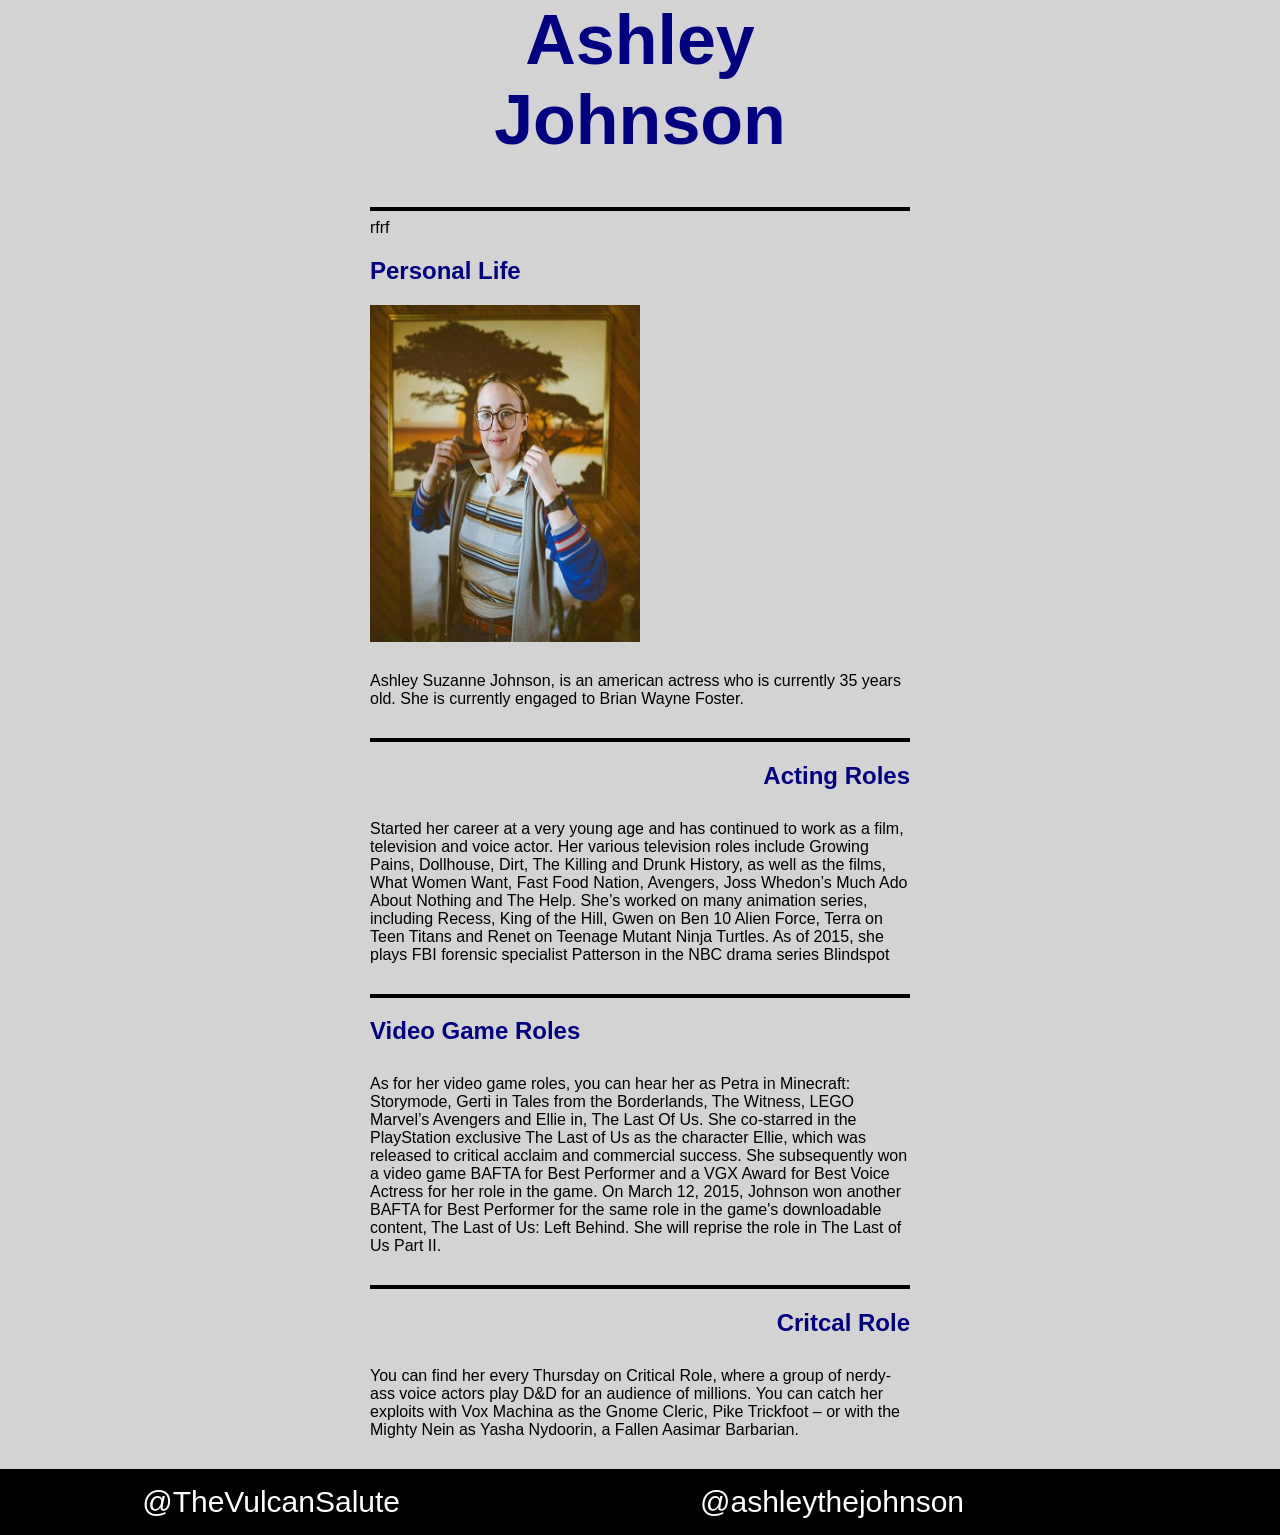
<file: untitled folder/Ashley Johnson.html>
<!DOCtype>

<html>


<head>
  <title> Ashley Johnson </title>
  <link href="https://fonts.googleapis.com/css?family=Signika" rel="stylesheet">
  <link rel="stylesheet" type="text/css" href="StyleSheet.css">
</head>

<h1> Ashley Johnson </h1>
    <hr></hr>

rfrf
<body>
  <div id="part1">
    <h2 class="LeftH"> Personal Life </h2>

        <div=class"slides">
           <head>
          <meta name="viewport" content="width=device-width, initial-scale=1">
          <style>
          * {box-sizing: border-box;}
          body {font-family: Verdana, sans-serif;}
          .mySlides {display: none;}
          img {vertical-align: middle;}

          /* Slideshow container */
          .slideshow-container {
            max-width: 1000px;
            position: relative;
            margin: 0px !i
          }

          .active {
            background-color: #717171;
          }

          /* Fading animation */
          .fade {
            -webkit-animation-name: fade;
            -webkit-animation-duration: 1.5s;
            animation-name: fade;
            animation-duration: 1.5s;
          }

          @-webkit-keyframes fade {
            from {opacity: .4}
            to {opacity: 1}
          }

          @keyframes fade {
            from {opacity: .4}
            to {opacity: 1}
          }

          /* On smaller screens, decrease text size */
          @media only screen and (max-width: 300px) {
            .text {font-size: 11px}
          }
          </style>
          </head>
          <body>
          <div class="slideshow-container">

          <div class="mySlides fade">
            <img src="AJ1.jpg" style="width:50%">
          </div>

          <div class="mySlides fade">
            <img src="AJ2.jpg" style="width:50%">
          </div>

          <div class="mySlides fade">
            <img src="AJ3.jpg" style="width:50%">
          </div>




          </div>


          <div style="text-align:center">
            <span class="dot"></span>
            <span class="dot"></span>
            <span class="dot"></span>
          </div>

          <script>
          var slideIndex = 0;
          showSlides();

          function showSlides() {
            var i;
            var slides = document.getElementsByClassName("mySlides");
            var dots = document.getElementsByClassName("dot");
            for (i = 0; i < slides.length; i++) {
              slides[i].style.display = "none";
            }
            slideIndex++;
            if (slideIndex > slides.length) {slideIndex = 1}
            for (i = 0; i < dots.length; i++) {
              dots[i].className = dots[i].className.replace(" active", "");
            }
            slides[slideIndex-1].style.display = "block";
            dots[slideIndex-1].className += " active";
            setTimeout(showSlides, 2000); // Change image every 2 seconds
          }
          </script>

          </body>
        </div>

    <p>
    Ashley Suzanne Johnson, is an american actress who is currently 35 years old. She is currently engaged to Brian Wayne Foster.
  </p>
    <hr></hr>

  </div>

  <div id="part2">
    <h2> Acting Roles </h2>

      <p>
      Started her career at a very young age and has continued to work as a film, television and voice actor. Her various television roles include Growing Pains, Dollhouse, Dirt, The Killing and Drunk History, as well as the films, What Women Want, Fast Food Nation, Avengers, Joss Whedon’s Much Ado About Nothing and The Help.
      She’s worked on many animation series, including Recess, King of the Hill, Gwen on Ben 10 Alien Force, Terra on Teen Titans and Renet on Teenage Mutant Ninja Turtles.

    As of 2015, she plays FBI forensic specialist Patterson in the NBC drama series Blindspot
      </p>

    <hr></hr>
   </div>

  <div id="part3">
    <h2 class="LeftH"> Video Game Roles </h2>

    <p>
      As for her video game roles, you can hear her as Petra in Minecraft: Storymode, Gerti in Tales from the Borderlands, The Witness, LEGO Marvel’s Avengers and Ellie in,  The Last Of Us.

      She co-starred in the PlayStation exclusive The Last of Us as the character Ellie, which was released to critical acclaim and commercial success. She subsequently won a video game BAFTA for Best Performer and a VGX Award for Best Voice Actress for her role in the game. On March 12, 2015, Johnson won another BAFTA for Best Performer for the same role in the game's downloadable content, The Last of Us: Left Behind. She will reprise the role in The Last of Us Part II.
    </p>

    <hr></hr>


  </div>

  <div id="part4">
    <h2> Critcal Role </h2>
      <p>You can find her every Thursday on Critical Role, where a group of nerdy-ass voice actors play D&D for an audience of millions. You can catch her exploits with Vox Machina as the Gnome Cleric, Pike Trickfoot – or with the Mighty Nein as Yasha Nydoorin, a Fallen Aasimar Barbarian.
      </p>

  </div>

  <div class="footer">

    <div class="insta">
    <a href="https://www.instagram.com/ashleythejohnson/?hl=en" target="_blank"> @ashleythejohnson </a>
    </div>

    <div class="twitter">
      <a href="https://twitter.com/thevulcansalute?lang=en" target="_blank"> @TheVulcanSalute </a>
    </div>

  </div>

</body>

</html>
</file>
<file: untitled folder/StyleSheet.css>
body{
  font-family: 'Signika', sans-serif;
  background-color: lightgrey;
  margin:auto;
  max-width:50%;
  min-width:500px;
  max-height:500px;
  min-height:21%;
  padding-left: 50px;
  padding-right: 50px;

}

p{
  margin: 30px 0;

}


hr{
  border: 2px solid black;
}

h1{
  color: navy;
  font-size: 70px;
  text-align: center;


}
.slides{
  float:right
}

.section1p{
  float: right;
}

h2{
  color: navy;
  text-align: right;
}

.LeftH{
  color: navy;
  text-align: left;
}


.insta{
  color: white;
  display: block;
  float: right;
  font-size: 30px;
  padding-right: 300px;
  text-decoration-line: none;

  margin:auto;
  max-width:50%;
  min-width:500px;
}

a:link{
  color: white;
  text-decoration-line: none;
}

a:link, a:visited{
  color: white;
}

.twitter{
  color: white;
  display: block;
  float: right;
  padding-right: 300px;
  font-size: 30px;
  text-decoration-line: none;

  margin:auto;
  max-width:50%;
  min-width:500px;




}


.footer {
  position: absolute;
  right: 0;
  left: 0;
  padding: 1rem;
  background-color: black;
  text-align: center;
}
</file>
